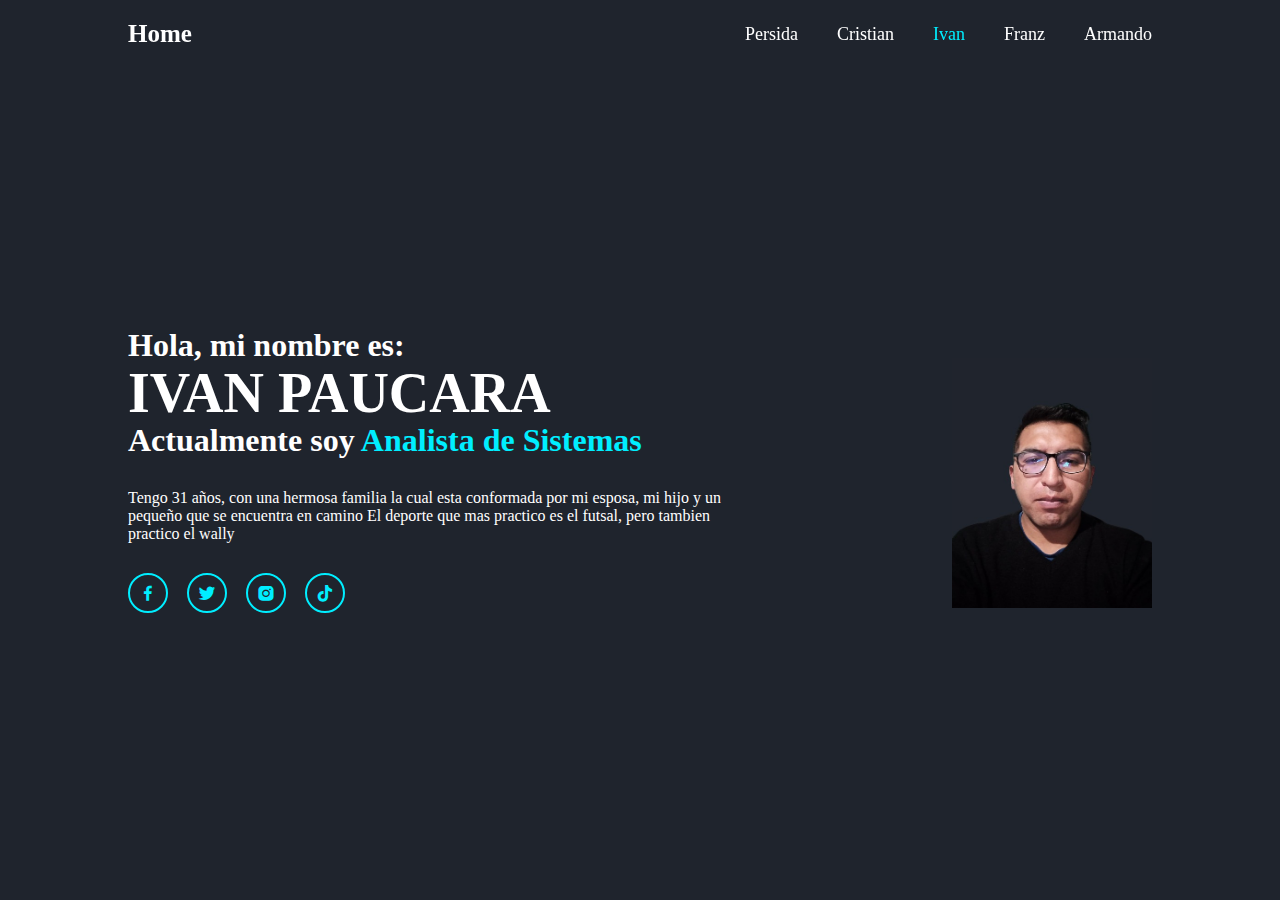
<file: ivan.html>
<!DOCTYPE html>
<html lang="en">
<head>
  <meta charset="UTF-8">
  <meta http-equiv="X-UA-Compatible" content="IE=edge">
  <meta name="viewport" content="width=device-width, initial-scale=1.0">
  <link href='https://unpkg.com/boxicons@2.1.4/css/boxicons.min.css' rel='stylesheet'>
  <title>Document</title>
  <!-- <link rel="stylesheet" href="./style.css"> -->
  <style>
    *{
      margin: 0;
      padding: 0;
      box-sizing: border-box;
      font-family:Cambria, Cochin, Georgia, Times, 'Times New Roman', serif
    }
    body{
      background: #1f242d;
      color: #fff;
    }
    .header{
      position: fixed;
      top: 0;
      left: 0;
      width: 100%;
      padding: 20px 10%;
      background: transparent;
      display: flex;
      justify-content: space-between;
      align-items: center;
      z-index: 100;
    }
    .inicio{
      font-size: 25px;
      color: #fff;
      text-decoration: none;
      font-weight: 600;
      cursor: default;
    }
    .navbar a{
      font-size: 18px;
      color: #fff;
      text-decoration: none;
      font-weight: 10;
      margin-left: 35px;
      transition: .3s;
    }
    .navbar a:hover,
    .navbar a.active{
      color: #0ef;
    }
    .home{
      position: relative;
      width: 100%;
      height: 100vh;
      display: flex;
      justify-content: space-between;
      align-items: center;
      padding: 70px 10% 0;

    }
    .home-content{
      max-width: 600px;
    }
    .home-content h3{
      font-size: 32px;
      font-weight: 700;
    }
    .home-content h3:nth-of-type(2){
      margin-bottom: 30px;
    }
    .home-content h3 span{
      color: #0ef;
    }
    .home-content h1{
      font-size: 56px;
      font-weight: 700;
      margin: -3px 0;
    }
    .home-content p{
      font-size: 16px;
    }
    .home-img img{
      max-width: 450px;
    }
    .redes-sociales a{
      display: inline-flex;
      justify-content: center;
      align-items: center;
      width: 40px;
      height: 40px;
      background: transparent;
      border: 2px solid #0ef;
      border-radius: 50%;
      font-size: 20px;
      color: #0ef;
      text-decoration: none;
      margin: 30px 15px 30px 0;
      transition: .5s ease;
    }
    .redes-sociales a:hover{
      background: #0ef;
      color: #1f242d;
      box-shadow: 0 0 20px #0ef;
    }
  </style>
</head>
<body>
  <header class="header">
    <a href="/" class="inicio">Home</a>
    <nav class="navbar">
      <a href="./persida.html" >Persida</a>
      <a href="./cristian.html">Cristian</a>
      <a href="./ivan.html" class="active">Ivan</a>
      <a href="./franz.html">Franz</a>
      <a href="./armando.html">Armando</a>
    </nav>
  </header>
  <section class="home">
    <div class="home-content">
      <h3>Hola, mi nombre es:</h3>
      <h1>IVAN PAUCARA</h1>
      <h3>Actualmente soy <span>Analista de Sistemas</span></h3>
      <p>Tengo 31 años, con una hermosa familia la cual esta conformada por mi esposa, mi hijo y un pequeño que se encuentra en camino
         El deporte que mas practico es el futsal, pero tambien practico el wally</p>
      <div class="redes-sociales">
        <a href="#"><i class='bx bxl-facebook'></i></a>
        <a href="#"><i class='bx bxl-twitter' ></i></a>
        <a href="#"><i class='bx bxl-instagram-alt' ></i></a>
        <a href="#"><i class='bx bxl-tiktok' ></i></a>
      </div>
    </div>
    <div class="home-img">
      <img src="./pics/ivan.jpg" alt="imagen" width="200" height="250">
    </div>
  </section>
 
</body>
</html>
</file>
<file: style.css>
:root {
    --white: #FFFFFF;
    --black: #000000;
    --very-light-pink: #C7C7C7;
    --text-input-field: #F7F7F7;
    --hospital-green: #ACD9B2;
    --sm: 14px;
    --md: 16px;
    --lg: 18px;
  }
  body {
    margin: 0;
    font-family: 'Quicksand', sans-serif;
  }
  nav {
    display: flex;
    justify-content: space-between;
    padding: 0 24px;
    border-bottom: 1px solid var(--very-light-pink);
  }
  .navbar-left ul{
    list-style: none;
    padding: 0;
    margin: 0;
    display: flex;
    align-items: center;
    height: 60px;
  }
  .navbar-left {
    display: flex;
  }
  .navbar-left ul {
    margin-left: 12px;
  }
  .navbar-left ul li{
    margin: 0 25px;
  }

  .navbar-left ul li a{
    text-decoration: none;
    color: var(--very-light-pink);
    border: 1px solid var(--white);
    padding: 8px;
    border-radius: 8px;
    width: 150px;
  }
  .navbar-left ul li a:hover{
    border: 1px solid var(--hospital-green);
    color: var(--hospital-green);
  }

  .container{
    width: 100%;
    height: 100vh;
    display: grid;
    place-items: center;
}

.content{
    display: grid;
    width: 600px;
    justify-items: center;
    padding: 25px;
    border-radius: 12px;
    box-shadow: 5px 5px 8px 3px var(--very-light-pink);
    background-color: var(--hospital-green);
}

.content p{
    font-weight: bold;
}
</file>
